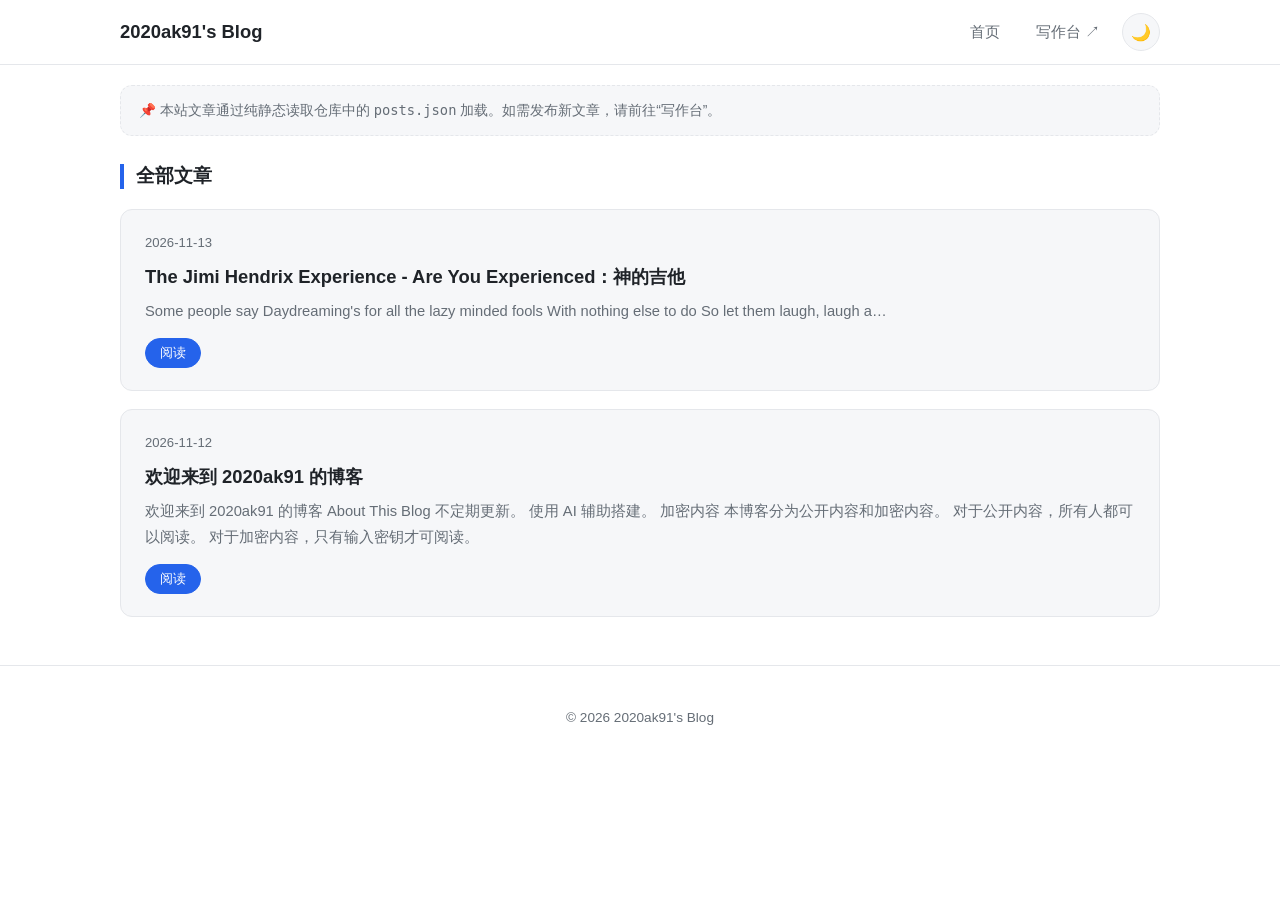
<file: index.html>
<!DOCTYPE html>
<html lang="zh-CN">
<head>
  <meta charset="UTF-8">
  <meta name="viewport" content="width=device-width, initial-scale=1.0">
  <title>2020ak91's Blog</title>

  <!-- ================= 外部资源引入 ================= -->
  <!-- 1. KaTeX 公式样式与脚本 (必须先引入) -->
  <link rel="stylesheet" href="./katex/katex.min.css">
  <script src="./katex/katex.min.js"></script>
  
  <!-- 2. 博客全局样式 -->
  <link rel="stylesheet" href="./style.css">
  
  <!-- 3. 独立的 Markdown 渲染引擎 -->
  <script src="./markdown-parser.js"></script>
</head>

<body>

  <!-- ================= 顶部导航 ================= -->
  <header class="site-header">
    <nav class="nav container">
      <span class="logo" id="navHome">2020ak91's Blog</span>
      <ul class="nav-links">
        <li><button class="nav-btn" id="navList" type="button">首页</button></li>
        <li><a href="editor.html" target="_blank" class="nav-btn">写作台 ↗</a></li>
        <li>
          <button id="themeToggle" class="theme-toggle" type="button"
                  aria-label="切换深色/浅色主题">🌙</button>
        </li>
      </ul>
    </nav>
  </header>

  <main class="container">

    <div class="notice">
      📌 本站文章通过纯静态读取仓库中的 <code>posts.json</code> 加载。如需发布新文章，请前往“写作台”。
    </div>

    <!-- ================= 视图一：文章列表 ================= -->
    <section id="view-list">
      <div class="list-head">
        <h2 class="section-title">全部文章</h2>
      </div>

      <div id="postList" class="post-list"></div>

      <!-- 空状态 -->
      <div id="emptyState" class="empty hidden">
        <p>还没有文章，开始写第一篇吧。</p>
        <a href="editor.html" target="_blank" class="btn btn-primary" style="text-decoration: none;">前往写作台 ↗</a>
      </div>
    </section>

    <!-- ================= 视图二：阅读文章 ================= -->
    <section id="view-read" class="hidden">
      <button class="btn btn-small btn-ghost js-back" type="button">← 返回列表</button>
      <article class="read-article">
        <h1 id="readTitle"></h1>
        <div id="readMeta" class="post-meta"></div>
        <div id="readContent" class="prose"></div>
      </article>
    </section>

  </main>

  <footer class="site-footer">
    <div class="container">
      <p>© <span id="year"></span> 2020ak91's Blog </p>
    </div>
  </footer>

  <div id="toast" class="toast" role="status" aria-live="polite"></div>

  <!-- ================= 核心业务逻辑 ================= -->
  <script>
    // 保留一个简单的转义函数，用于列表卡片的数据安全
    function escapeHtml(str = '') {
      return String(str).replace(/[&<>"']/g, ch => ({
        '&': '&amp;', '<': '&lt;', '>': '&gt;', '"': '&quot;', "'": '&#39;'
      }[ch]));
    }

    const $  = (sel, root = document) => root.querySelector(sel);
    const $$ = (sel, root = document) => [...root.querySelectorAll(sel)];

    let toastTimer = null;
    function toast(msg) {
      const el = $('#toast');
      el.textContent = msg;
      el.classList.add('show');
      clearTimeout(toastTimer);
      toastTimer = setTimeout(() => el.classList.remove('show'), 2600);
    }

    /* ================= 数据层 ================= */
    let posts = [];
    let currentId = null;

    async function loadPosts() {
      try {
        const res = await fetch('posts.json?t=' + Date.now(), { cache: 'no-store' });
        if (!res.ok) throw new Error(`HTTP ${res.status}`);
        const data = await res.json();
        if (Array.isArray(data)) {
          posts = data;
        }
      } catch (err) {
        console.warn('读取 posts.json 失败：', err);
        toast('读取失败：请确保仓库有 posts.json，且通过 http 访问（不要直接双击 html）');
        posts = [];
      }
    }

    function sortedPosts() {
      return [...posts].sort((a, b) => String(b.date || '').localeCompare(String(a.date || '')));
    }

    /* ================= 渲染层 ================= */
    function makeExcerpt(content = '', max = 110) {
      const text = content
        .replace(/\$\$[\s\S]*?\$\$/g, ' [公式] ')
        .replace(/\$([^\$\n]+)\$/g, ' [公式] ')
        .replace(/```[\s\S]*?```/g, ' ')
        .replace(/!\[[^\]]*\]\([^)]*\)/g, ' ')
        .replace(/\[([^\]]*)\]\([^)]*\)/g, '$1')
        .replace(/[#>*_`~\-]/g, ' ')
        .replace(/\s+/g, ' ')
        .trim();
      return text.length > max ? text.slice(0, max) + '…' : text;
    }

    function renderList() {
      const listEl  = $('#postList');
      const emptyEl = $('#emptyState');
      listEl.innerHTML = '';

      const items = sortedPosts();
      if (items.length === 0) {
        emptyEl.classList.remove('hidden');
        return;
      }
      emptyEl.classList.add('hidden');

      items.forEach(post => {
        const card = document.createElement('article');
        card.className = 'post-card';
        card.innerHTML = `
          <div class="post-meta">
            <time datetime="${escapeHtml(post.date)}">${escapeHtml(post.date || '未标注日期')}</time>
            ${(post.tags || []).map(t => `<span class="tag">${escapeHtml(t)}</span>`).join('')}
          </div>
          <h3>${escapeHtml(post.title || '无标题')}</h3>
          <p>${escapeHtml(makeExcerpt(post.content))}</p>
          <div class="post-actions">
            <button class="btn btn-small btn-primary" data-action="read" data-id="${escapeHtml(post.id)}">阅读</button>
          </div>
        `;
        listEl.appendChild(card);
      });
    }

    function showView(name) {
      ['list', 'read'].forEach(v => {
        $('#view-' + v).classList.toggle('hidden', v !== name);
      });
      window.scrollTo(0, 0);
    }

    function openPost(id) {
      const post = posts.find(p => p.id === id);
      if (!post) return;
      currentId = id;

      $('#readTitle').textContent = post.title || '无标题';
      $('#readMeta').innerHTML =
        `<time datetime="${escapeHtml(post.date)}">${escapeHtml(post.date || '')}</time>` +
        (post.tags || []).map(t => `<span class="tag">${escapeHtml(t)}</span>`).join('');
      
      // 核心改变：调用外部的 window.BlogMarkdown.render
      $('#readContent').innerHTML = window.BlogMarkdown.render(post.content || '');

      showView('read');
    }

    /* ================= 事件绑定 ================= */
    $('#postList').addEventListener('click', (e) => {
      const btn = e.target.closest('button[data-action]');
      if (!btn) return;
      const { action, id } = btn.dataset;
      if (action === 'read') openPost(id);
    });

    $('#navHome').addEventListener('click', () => showView('list'));
    $('#navList').addEventListener('click', () => showView('list'));

    $$('.js-back').forEach(btn => {
      btn.addEventListener('click', () => showView('list'));
    });

    /* ================= 主题切换 ================= */
    const root = document.documentElement;
    const themeBtn = $('#themeToggle');

    function applyTheme(theme) {
      root.setAttribute('data-theme', theme);
      localStorage.setItem('theme', theme);
      themeBtn.textContent = theme === 'dark' ? '☀️' : '🌙';
    }

    const savedTheme = localStorage.getItem('theme');
    const systemDark = window.matchMedia('(prefers-color-scheme: dark)').matches;
    applyTheme(savedTheme || (systemDark ? 'dark' : 'light'));

    themeBtn.addEventListener('click', () => {
      applyTheme(root.getAttribute('data-theme') === 'dark' ? 'light' : 'dark');
    });

    /* ================= 启动 ================= */
    (async function init() {
      $('#year').textContent = new Date().getFullYear();
      await loadPosts(); 
      renderList();
      showView('list');
    })();
  </script>
</body>
</html>
</file>
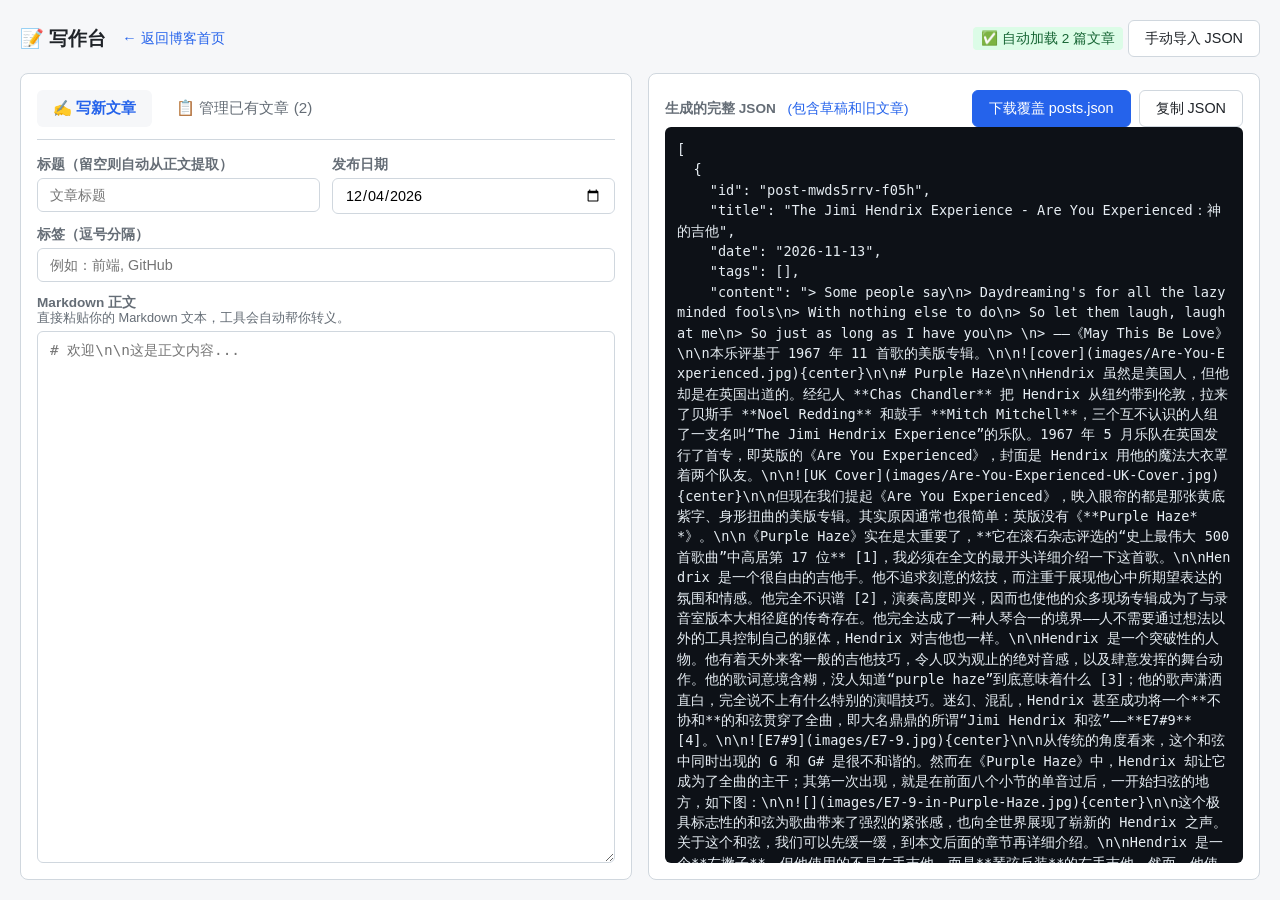
<file: editor.html>
<!DOCTYPE html>
<html lang="zh-CN">
<head>
  <meta charset="UTF-8">
  <meta name="viewport" content="width=device-width, initial-scale=1.0">
  <title>写作台 · 2020ak91's Blog</title>
  <style>
    :root {
      --bg: #f6f7f9;
      --panel-bg: #ffffff;
      --text: #1f2328;
      --text-soft: #656d76;
      --border: #d0d7de;
      --accent: #2563eb;
      --accent-hover: #1d4ed8;
      --danger: #dc2626;
      --danger-hover: #b91c1c;
    }
    * { box-sizing: border-box; }
    body {
      margin: 0; padding: 20px;
      font-family: -apple-system, BlinkMacSystemFont, "Segoe UI", "PingFang SC", "Microsoft YaHei", sans-serif;
      background-color: var(--bg); color: var(--text);
      height: 100vh; display: flex; flex-direction: column; gap: 16px;
    }
    header { display: flex; justify-content: space-between; align-items: center; }
    h1 { margin: 0; font-size: 1.2rem; display: flex; align-items: center; gap: 16px; }
    h1 a { font-size: 0.9rem; font-weight: normal; color: var(--accent); text-decoration: none; }
    h1 a:hover { text-decoration: underline; }

    .layout { display: flex; gap: 16px; flex: 1; min-height: 0; }
    @media (max-width: 800px) { .layout { flex-direction: column; } }

    .panel {
      flex: 1; background: var(--panel-bg); border: 1px solid var(--border);
      border-radius: 8px; padding: 16px; display: flex; flex-direction: column; overflow-y: auto;
    }

    /* Tab 切换 */
    .tabs { display: flex; gap: 8px; margin-bottom: 16px; border-bottom: 1px solid var(--border); padding-bottom: 12px; }
    .tab-btn {
      background: transparent; border: none; padding: 8px 16px; font-size: 0.95rem;
      cursor: pointer; color: var(--text-soft); border-radius: 6px; transition: all 0.2s;
    }
    .tab-btn.active { background: var(--bg); color: var(--accent); font-weight: 600; }
    .tab-btn:hover:not(.active) { background: #f0f0f0; }

    .tab-content { display: none; flex-direction: column; gap: 12px; flex: 1; }
    .tab-content.active { display: flex; }

    /* 表单样式 */
    .form-group { display: flex; flex-direction: column; gap: 4px; }
    label { font-size: 0.85rem; font-weight: 600; color: var(--text-soft); }
    input, textarea {
      width: 100%; padding: 8px 12px; border: 1px solid var(--border);
      border-radius: 6px; font-family: inherit; font-size: 0.9rem; outline: none;
    }
    input:focus, textarea:focus { border-color: var(--accent); }
    textarea { resize: vertical; min-height: 150px; flex: 1; font-family: ui-monospace, SFMono-Regular, Menlo, Consolas, monospace; line-height: 1.5; }
    .row { display: flex; gap: 12px; }
    .row > * { flex: 1; }
    .hint { font-size: 0.8rem; color: var(--text-soft); margin-top: -6px; }

    /* 文章管理列表 */
    .manage-list { display: flex; flex-direction: column; gap: 10px; }
    .manage-item {
      display: flex; justify-content: space-between; align-items: center;
      padding: 12px 16px; border: 1px solid var(--border); border-radius: 6px;
      background: #fafafa;
    }
    .manage-item-info { display: flex; flex-direction: column; gap: 4px; }
    .manage-item-title { font-weight: 600; font-size: 0.95rem; }
    .manage-item-meta { font-size: 0.8rem; color: var(--text-soft); }

    /* 按钮样式 */
    .btn-group { display: flex; gap: 8px; flex-wrap: wrap; margin-top: 8px; }
    button {
      padding: 8px 16px; border: 1px solid var(--border); background: var(--panel-bg);
      color: var(--text); border-radius: 6px; font-size: 0.9rem; cursor: pointer; transition: all 0.2s;
    }
    button:hover { background: #f3f4f6; }
    button.primary { background: var(--accent); color: white; border-color: var(--accent); }
    button.primary:hover { background: var(--accent-hover); }
    button.danger { background: #fee2e2; color: var(--danger); border-color: #fca5a5; padding: 4px 12px; font-size: 0.85rem; }
    button.danger:hover { background: var(--danger); color: white; border-color: var(--danger); }

    /* 右侧代码区 */
    pre {
      margin: 0; padding: 12px; background: #0d1117; color: #e6edf3; border-radius: 6px;
      overflow: auto; flex: 1; font-family: ui-monospace, SFMono-Regular, Menlo, Consolas, monospace;
      font-size: 0.85rem; line-height: 1.5; white-space: pre-wrap; word-break: break-all;
    }
    .status { font-size: 0.85rem; padding: 4px 8px; border-radius: 4px; }
    .status.success { background: #dcfce7; color: #166534; }
    .status.error { background: #fee2e2; color: #991b1b; }
  </style>
</head>
<body>

  <header>
    <h1>📝 写作台 <a href="index.html">← 返回博客首页</a></h1>
    <div>
      <span id="loadStatus" class="status">正在读取仓库数据...</span>
      <label class="btn-group" style="margin: 0; display: inline-flex;">
        <button type="button" onclick="document.getElementById('jsonFileInput').click()">手动导入 JSON</button>
        <input type="file" id="jsonFileInput" accept=".json" hidden onchange="importJson(this)">
      </label>
    </div>
  </header>

  <div class="layout">
    <!-- 左侧操作区 -->
    <div class="panel">
      <!-- Tab 切换按钮 -->
      <div class="tabs">
        <button class="tab-btn active" data-target="edit">✍️ 写新文章</button>
        <button class="tab-btn" data-target="manage">📋 管理已有文章 (<span id="countNum">0</span>)</button>
      </div>

      <!-- 写文章面板 -->
      <div id="edit-panel" class="tab-content active">
        <div class="row">
          <div class="form-group">
            <label>标题（留空则自动从正文提取）</label>
            <input type="text" id="postTitle" placeholder="文章标题">
          </div>
          <div class="form-group">
            <label>发布日期</label>
            <input type="date" id="postDate">
          </div>
        </div>
        <div class="form-group">
          <label>标签（逗号分隔）</label>
          <input type="text" id="postTags" placeholder="例如：前端, GitHub">
        </div>
        <div class="form-group" style="flex: 1; display: flex; flex-direction: column;">
          <label>Markdown 正文</label>
          <div class="hint">直接粘贴你的 Markdown 文本，工具会自动帮你转义。</div>
          <textarea id="postContent" placeholder="# 欢迎\n\n这是正文内容..."></textarea>
        </div>
      </div>

      <!-- 管理文章面板 -->
      <div id="manage-panel" class="tab-content">
        <div class="hint" style="margin-bottom: 10px;">点击删除后，右侧的 JSON 会立刻更新。复制或下载覆盖即可生效。</div>
        <div id="manageList" class="manage-list">
          <!-- 动态渲染列表 -->
        </div>
      </div>
    </div>

    <!-- 右侧输出区 -->
    <div class="panel">
      <div style="display: flex; justify-content: space-between; align-items: center;">
        <label>生成的完整 JSON <span id="modeText" style="color: var(--accent); font-weight: normal; margin-left: 8px;">(包含草稿和旧文章)</span></label>
        <div class="btn-group" style="margin-top: 0;">
          <button class="primary" onclick="downloadJson()">下载覆盖 posts.json</button>
          <button onclick="copyJson()">复制 JSON</button>
        </div>
      </div>
      <pre><code id="outputJson">// 等待数据加载...</code></pre>
    </div>
  </div>

  <script>
    let existingPostsArray = []; // 仓库里原有的文章
    let draftPost = null;        // 正在左侧写的新文章（草稿）

    // 初始化日期
    const today = new Date();
    const yyyy = today.getFullYear();
    const mm = String(today.getMonth() + 1).padStart(2, '0');
    const dd = String(today.getDate()).padStart(2, '0');
    document.getElementById('postDate').value = `${yyyy}-${mm}-${dd}`;

    // 生成固定的草稿 ID
    function genId() {
      return 'post-' + Date.now().toString(36) + '-' + Math.random().toString(36).slice(2, 6);
    }
    let currentDraftId = genId();

    // ================= Tab 切换逻辑 =================
    document.querySelectorAll('.tab-btn').forEach(btn => {
      btn.addEventListener('click', () => {
        document.querySelectorAll('.tab-btn').forEach(b => b.classList.remove('active'));
        document.querySelectorAll('.tab-content').forEach(c => c.classList.remove('active'));
        
        btn.classList.add('active');
        document.getElementById(btn.dataset.target + '-panel').classList.add('active');
      });
    });

    // ================= 渲染与更新逻辑 =================
    function updateJsonOutput() {
      // 合并逻辑：如果有草稿，放最前面；后面跟旧文章
      let finalArray = [];
      if (draftPost && (draftPost.title || draftPost.content)) {
        finalArray.push(draftPost);
      }
      finalArray = finalArray.concat(existingPostsArray);

      // 按日期倒序排（新日期在上）
      finalArray.sort((a, b) => String(b.date || '').localeCompare(String(a.date || '')));

      document.getElementById('outputJson').textContent = JSON.stringify(finalArray, null, 2);
      document.getElementById('countNum').textContent = existingPostsArray.length;
      
      renderManageList();
    }

    // 左侧表单输入监听
    ['postTitle', 'postDate', 'postTags', 'postContent'].forEach(id => {
      document.getElementById(id).addEventListener('input', () => {
        const titleInput = document.getElementById('postTitle').value.trim();
        const content = document.getElementById('postContent').value;
        
        // 自动提取标题
        let finalTitle = titleInput;
        if (!finalTitle && content) {
          const match = content.match(/^\s*#\s+(.+?)\s*$/m);
          finalTitle = match ? match[1].trim() : '未命名文章';
        }

        // 只要输入了东西，就更新草稿
        if (finalTitle || content.trim()) {
          draftPost = {
            id: currentDraftId, // 固定 ID
            title: finalTitle || '无标题',
            date: document.getElementById('postDate').value,
            tags: document.getElementById('postTags').value.trim().split(/[,，\s]+/).filter(Boolean),
            content: content
          };
        } else {
          draftPost = null; // 清空了就不保留
        }

        updateJsonOutput();
      });
    });

    // 渲染管理列表
    function renderManageList() {
      const listEl = document.getElementById('manageList');
      listEl.innerHTML = '';
      
      if (existingPostsArray.length === 0) {
        listEl.innerHTML = '<div style="text-align:center; color:var(--text-soft); padding: 20px;">暂无已有文章</div>';
        return;
      }

      // 按日期排序展示
      const sorted = [...existingPostsArray].sort((a, b) => String(b.date || '').localeCompare(String(a.date || '')));

      sorted.forEach(post => {
        const item = document.createElement('div');
        item.className = 'manage-item';
        item.innerHTML = `
          <div class="manage-item-info">
            <div class="manage-item-title">${escapeHtml(post.title || '无标题')}</div>
            <div class="manage-item-meta">${escapeHtml(post.date || '')} · ID: ${escapeHtml(post.id)}</div>
          </div>
          <button class="danger" onclick="deletePost('${escapeHtml(post.id)}')">删除</button>
        `;
        listEl.appendChild(item);
      });
    }

    // 删除文章
    function deletePost(id) {
      if (!confirm('确定要删除这篇文章吗？\n删除后右侧的 JSON 会更新，你需要下载覆盖才能最终生效。')) return;
      
      existingPostsArray = existingPostsArray.filter(p => p.id !== id);
      updateJsonOutput();
      
      // 如果删除的就是草稿，清空表单
      if (currentDraftId === id) {
        document.getElementById('postTitle').value = '';
        document.getElementById('postContent').value = '';
        document.getElementById('postTags').value = '';
        draftPost = null;
        currentDraftId = genId();
        updateJsonOutput();
      }
    }

    // 简单的转义防注入
    function escapeHtml(str = '') {
      return String(str).replace(/[&<>"']/g, ch => ({
        '&': '&amp;', '<': '&lt;', '>': '&gt;', '"': '&quot;', "'": '&#39;'
      }[ch]));
    }

    // ================= 加载与导入逻辑 =================
    async function autoLoadPosts() {
      const statusEl = document.getElementById('loadStatus');
      try {
        const res = await fetch('posts.json?t=' + Date.now());
        if (!res.ok) throw new Error('文件不存在');
        const text = await res.text();
        let data = text.trim() ? JSON.parse(text) : [];
        
        if (Array.isArray(data)) {
          existingPostsArray = data;
          statusEl.textContent = `✅ 自动加载 ${data.length} 篇文章`;
          statusEl.className = 'status success';
        } else throw new Error('格式不是数组');
      } catch (err) {
        console.warn(err);
        statusEl.textContent = '⚠️ 自动加载失败，请手动导入';
        statusEl.className = 'status error';
      } finally {
        updateJsonOutput();
      }
    }

    function importJson(input) {
      const file = input.files[0];
      if (!file) return;
      const reader = new FileReader();
      reader.onload = (e) => {
        try {
          const data = JSON.parse(e.target.result);
          if (Array.isArray(data)) {
            existingPostsArray = data;
            document.getElementById('loadStatus').textContent = `✅ 手动导入 ${data.length} 篇`;
            document.getElementById('loadStatus').className = 'status success';
            updateJsonOutput();
          } else {
            alert('导入失败：格式不正确');
          }
        } catch (err) {
          alert('解析失败：不是有效的 JSON');
        } finally {
          input.value = '';
        }
      };
      reader.readAsText(file);
    }

    // ================= 导出逻辑 =================
    function copyJson() {
      const text = document.getElementById('outputJson').textContent;
      if (text.startsWith('//')) return;
      navigator.clipboard.writeText(text).then(() => alert('已复制到剪贴板！'));
    }

    function downloadJson() {
      const text = document.getElementById('outputJson').textContent;
      if (text.startsWith('//')) return;
      const blob = new Blob([text], { type: 'application/json;charset=utf-8' });
      const url = URL.createObjectURL(blob);
      const a = document.createElement('a');
      a.href = url;
      a.download = 'posts.json';
      document.body.appendChild(a);
      a.click();
      a.remove();
      setTimeout(() => URL.revokeObjectURL(url), 1000);
    }

    // 页面加载时触发
    autoLoadPosts();
  </script>
</body>
</html>
</file>
<file: style.css>
/* ================= 主题变量 ================= */
:root {
  --bg: #ffffff;
  --bg-soft: #f6f7f9;
  --text: #1f2328;
  --text-soft: #656d76;
  --border: #e5e7eb;
  --accent: #2563eb;
  --danger: #dc2626;
  --shadow: 0 1px 3px rgba(0,0,0,.06), 0 8px 24px rgba(0,0,0,.06);
  --radius: 12px;
  --max-width: 1080px;
}
[data-theme="dark"] {
  --bg: #0d1117;
  --bg-soft: #161b22;
  --text: #e6edf3;
  --text-soft: #8b949e;
  --border: #30363d;
  --accent: #58a6ff;
  --danger: #f85149;
  --shadow: 0 1px 3px rgba(0,0,0,.4), 0 8px 24px rgba(0,0,0,.4);
}

/* ================= 基础重置 ================= */
* { box-sizing: border-box; }
html { scroll-behavior: smooth; scroll-padding-top: 90px; }
body {
  margin: 0;
  font-family: -apple-system, BlinkMacSystemFont, "Segoe UI",
               "PingFang SC", "Hiragino Sans GB", "Microsoft YaHei", sans-serif;
  background: var(--bg);
  color: var(--text);
  line-height: 1.75;
  transition: background-color .3s, color .3s;
}
a { color: var(--accent); text-decoration: none; }
a:hover { text-decoration: underline; }
img { max-width: 100%; height: auto; display: block; }
.hidden { display: none !important; }

.container {
  width: 100%;
  max-width: var(--max-width);
  margin: 0 auto;
  padding: 0 20px;
}

/* ================= 导航 ================= */
.site-header {
  position: sticky;
  top: 0;
  z-index: 100;
  background: color-mix(in srgb, var(--bg) 85%, transparent);
  backdrop-filter: blur(10px);
  -webkit-backdrop-filter: blur(10px);
  border-bottom: 1px solid var(--border);
}
.nav {
  display: flex;
  align-items: center;
  justify-content: space-between;
  height: 64px;
}
.logo { font-size: 1.15rem; font-weight: 700; color: var(--text); cursor: pointer; }
.logo:hover { color: var(--accent); }
.nav-links {
  display: flex;
  align-items: center;
  gap: 8px;
  list-style: none;
  margin: 0;
  padding: 0;
}
.nav-btn {
  border: none;
  background: transparent;
  color: var(--text-soft);
  font-size: .95rem;
  padding: 7px 14px;
  border-radius: 8px;
  cursor: pointer;
  transition: background .2s, color .2s;
}
.nav-btn:hover { background: var(--bg-soft); color: var(--accent); text-decoration: none; }
.theme-toggle {
  width: 38px; height: 38px; border-radius: 50%;
  border: 1px solid var(--border);
  background: var(--bg-soft);
  color: var(--text);
  font-size: 1rem;
  cursor: pointer;
  display: grid;
  place-items: center;
  transition: transform .2s, border-color .2s;
}
.theme-toggle:hover { transform: scale(1.08); border-color: var(--accent); }

/* ================= 提示条 ================= */
.notice {
  margin: 20px 0 8px;
  padding: 12px 18px;
  font-size: .86rem;
  color: var(--text-soft);
  background: var(--bg-soft);
  border: 1px dashed var(--border);
  border-radius: var(--radius);
}

/* ================= 按钮 ================= */
.btn {
  display: inline-flex;
  align-items: center;
  gap: 6px;
  padding: 9px 20px;
  border-radius: 999px;
  font-size: .92rem;
  font-weight: 500;
  border: 1px solid var(--border);
  background: var(--bg-soft);
  color: var(--text);
  cursor: pointer;
  transition: transform .2s, box-shadow .2s, background-color .2s, border-color .2s;
}
.btn:hover { transform: translateY(-2px); box-shadow: var(--shadow); text-decoration: none; }
.btn-primary { background: var(--accent); border-color: var(--accent); color: #fff; }
.btn-small { padding: 5px 14px; font-size: .82rem; }

/* ================= 文章列表 ================= */
.list-head {
  display: flex;
  align-items: center;
  justify-content: space-between;
  flex-wrap: wrap;
  gap: 12px;
  margin: 28px 0 20px;
}
.section-title {
  font-size: 1.2rem;
  margin: 0;
  padding-left: 12px;
  border-left: 4px solid var(--accent);
  line-height: 1.3;
}
.post-list { display: flex; flex-direction: column; gap: 18px; padding-bottom: 48px; }

.post-card {
  padding: 22px 24px;
  background: var(--bg-soft);
  border: 1px solid var(--border);
  border-radius: var(--radius);
  transition: transform .25s, box-shadow .25s, border-color .25s;
}
.post-card:hover { transform: translateY(-3px); box-shadow: var(--shadow); border-color: var(--accent); }
.post-meta {
  display: flex;
  align-items: center;
  flex-wrap: wrap;
  gap: 10px;
  font-size: .82rem;
  color: var(--text-soft);
  margin-bottom: 8px;
}
.tag {
  display: inline-block;
  padding: 1px 10px;
  border-radius: 999px;
  background: color-mix(in srgb, var(--accent) 12%, transparent);
  color: var(--accent);
  font-size: .76rem;
  font-weight: 500;
}
.post-card h3 { margin: 0 0 8px; font-size: 1.15rem; line-height: 1.5; }
.post-card p {
  margin: 0 0 14px;
  font-size: .92rem;
  color: var(--text-soft);
  display: -webkit-box;
  -webkit-line-clamp: 2;
  -webkit-box-orient: vertical;
  overflow: hidden;
}
.post-actions { display: flex; gap: 10px; }

.empty {
  text-align: center;
  padding: 70px 20px;
  color: var(--text-soft);
  border: 1px dashed var(--border);
  border-radius: var(--radius);
  margin-bottom: 48px;
}
.empty p { margin: 0 0 18px; }

/* ================= 阅读视图 ================= */
.read-article { max-width: 760px; margin: 0 auto; padding: 8px 0 70px; }
.read-article h1 {
  font-size: clamp(1.6rem, 3.6vw, 2.1rem);
  line-height: 1.35;
  margin: 20px 0 12px;
}

/* Markdown 正文排版 */
.prose { line-height: 1.9; }
.prose h1, .prose h2, .prose h3, .prose h4 { margin: 1.8em 0 .6em; line-height: 1.4; }
.prose h2 { font-size: 1.4rem; padding-bottom: .3em; border-bottom: 1px solid var(--border); }
.prose h3 { font-size: 1.15rem; }
.prose p { margin: 1em 0; }
.prose ul, .prose ol { padding-left: 1.6em; }
.prose li { margin: .3em 0; }
.prose code {
  background: var(--bg-soft);
  padding: .15em .4em;
  border-radius: 4px;
  font-size: .9em;
  font-family: ui-monospace, SFMono-Regular, Menlo, Consolas, monospace;
}
.prose pre {
  background: #0d1117;
  color: #e6edf3;
  padding: 16px 18px;
  border-radius: 8px;
  overflow-x: auto;
  line-height: 1.6;
}
.prose pre code { background: none; padding: 0; color: inherit; font-size: .88em; }
.prose blockquote {
  margin: 1.2em 0;
  padding: .6em 1.1em;
  border-left: 4px solid var(--accent);
  background: var(--bg-soft);
  color: var(--text-soft);
  border-radius: 0 8px 8px 0;
}
.prose blockquote p { margin: .3em 0; }
.prose img { border-radius: 8px; margin: 1.2em auto; }

/* 公式居中 */
.math-block {
  text-align: center;
  margin: 1.5em 0;
  overflow-x: auto;
  overflow-y: hidden;
  padding: 10px 0;
}

/* ================= 页脚 / Toast ================= */
.site-footer {
  border-top: 1px solid var(--border);
  padding: 26px 0;
  text-align: center;
  font-size: .85rem;
  color: var(--text-soft);
}
.toast {
  position: fixed;
  left: 50%;
  bottom: 32px;
  transform: translate(-50%, 20px);
  background: #1f2328;
  color: #fff;
  padding: 10px 22px;
  border-radius: 999px;
  font-size: .9rem;
  box-shadow: 0 8px 24px rgba(0,0,0,.25);
  opacity: 0;
  visibility: hidden;
  transition: opacity .3s, transform .3s, visibility .3s;
  z-index: 999;
  max-width: 90vw;
  text-align: center;
}
.toast.show { opacity: 1; visibility: visible; transform: translate(-50%, 0); }

@media (max-width: 640px) {
  .nav-links { gap: 2px; }
  .nav-btn { padding: 6px 9px; font-size: .86rem; }
  .post-card { padding: 18px; }
}
@media (prefers-reduced-motion: reduce) {
  * { animation: none !important; transition: none !important; }
}
</file>
